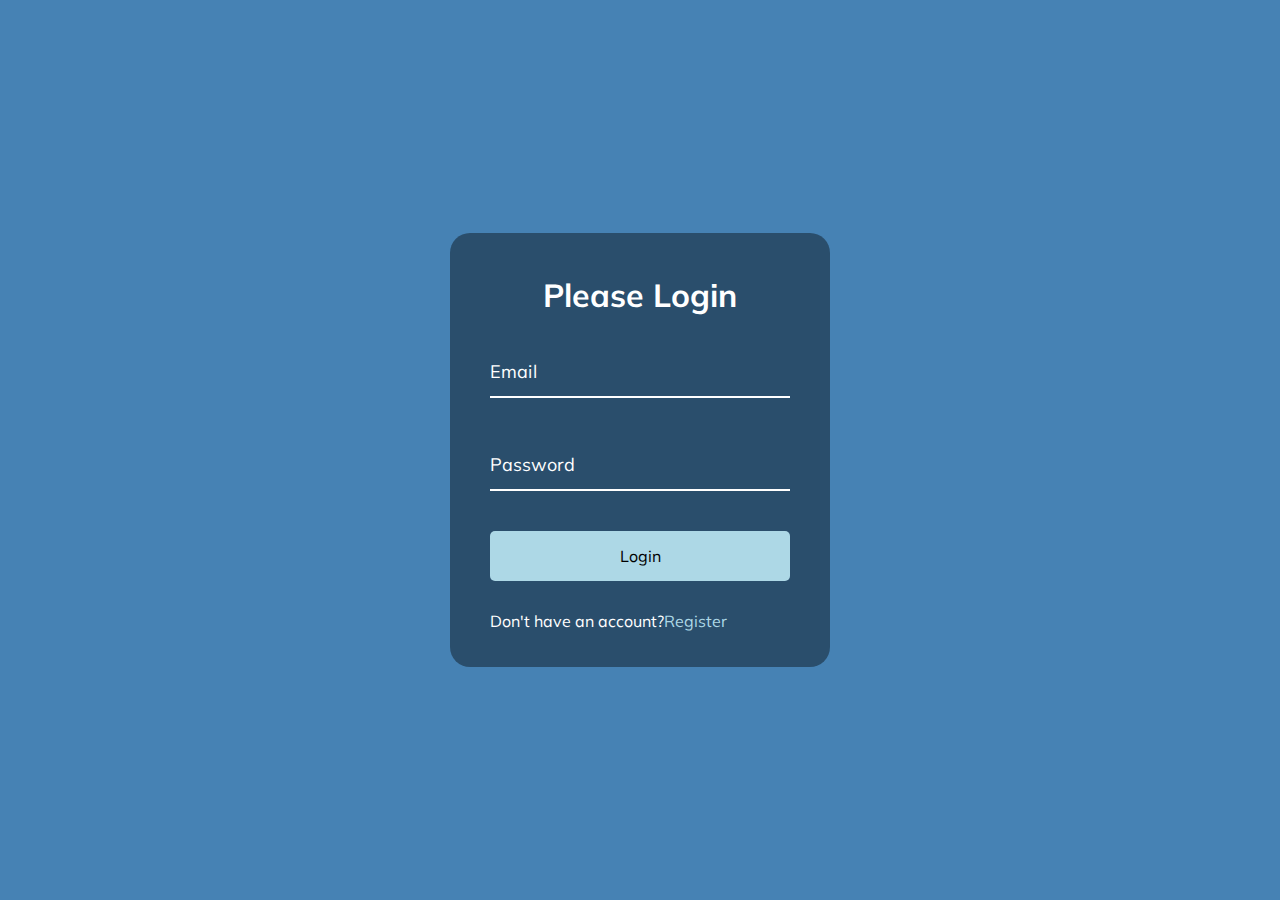
<file: form-wave-animation/index.html>
<!DOCTYPE html>
<html lang="en">
<head>
    <meta charset="UTF-8">
    <meta http-equiv="X-UA-Compatible" content="IE=edge">
    <meta name="viewport" content="width=device-width, initial-scale=1.0">
    <link rel="stylesheet" href="https://cdnjs.cloudflare.com/ajax/libs/font-awesome/6.1.2/css/all.min.css" integrity="sha512-1sCRPdkRXhBV2PBLUdRb4tMg1w2YPf37qatUFeS7zlBy7jJI8Lf4VHwWfZZfpXtYSLy85pkm9GaYVYMfw5BC1A==" crossorigin="anonymous" referrerpolicy="no-referrer" />
    <link rel="stylesheet" href="style.css">
    <title>My Project</title>
</head>
<body>
    <div class="container">
        <h1>Please Login</h1>
        <form action="">
            <div class="form-control">
                <input type="text" required>
                <label>Email</label>
            </div>

            <div class="form-control">
                <input type="password" required>
                <label>Password</label>
            </div>

            <button class="btn">Login</button>

            <p class="text">Don't have an account?<a href="#">Register</a></p>
        </form>
    </div>
    <script src="script.js"></script>
</body>
</html>
</file>
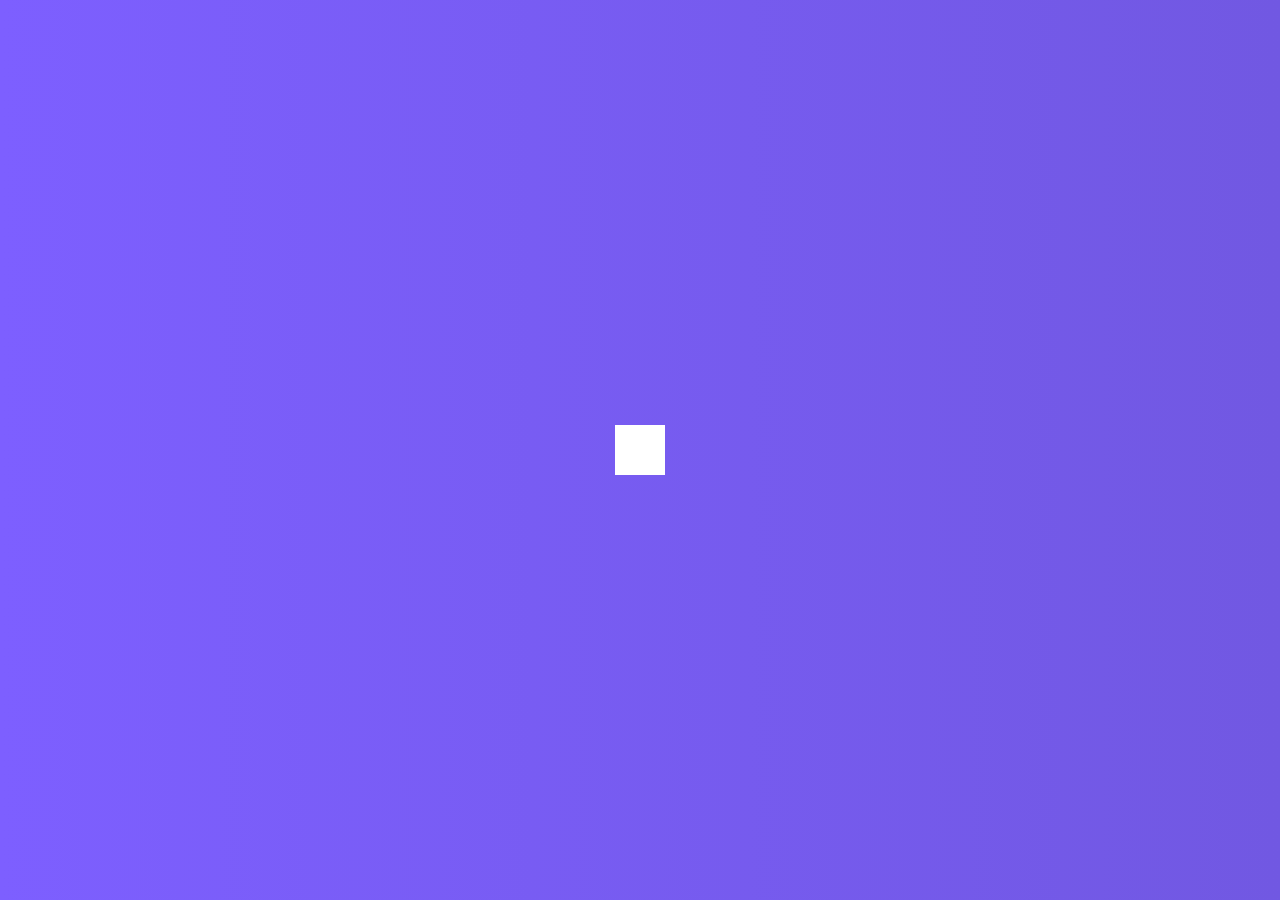
<file: hidden-search-widget/index.html>
<!DOCTYPE html>
<html lang="en">
<head>
    <meta charset="UTF-8">
    <meta http-equiv="X-UA-Compatible" content="IE=edge">
    <meta name="viewport" content="width=device-width, initial-scale=1.0">
    <link rel="stylesheet" href="https://cdnjs.cloudflare.com/ajax/libs/font-awesome/6.1.2/css/all.min.css" integrity="sha512-1sCRPdkRXhBV2PBLUdRb4tMg1w2YPf37qatUFeS7zlBy7jJI8Lf4VHwWfZZfpXtYSLy85pkm9GaYVYMfw5BC1A==" crossorigin="anonymous" referrerpolicy="no-referrer" />
    <link rel="stylesheet" href="style.css">
    <title>Hidden Search Widget</title>
</head>
<body>
    <div class="search">
        <input type="text" class="input" placeholder="Search...">
        <button class="btn">
            <i class="fas fa-search"></i>
        </button>
    </div>
    <script src="script.js"></script>
</body>
</html>
</file>
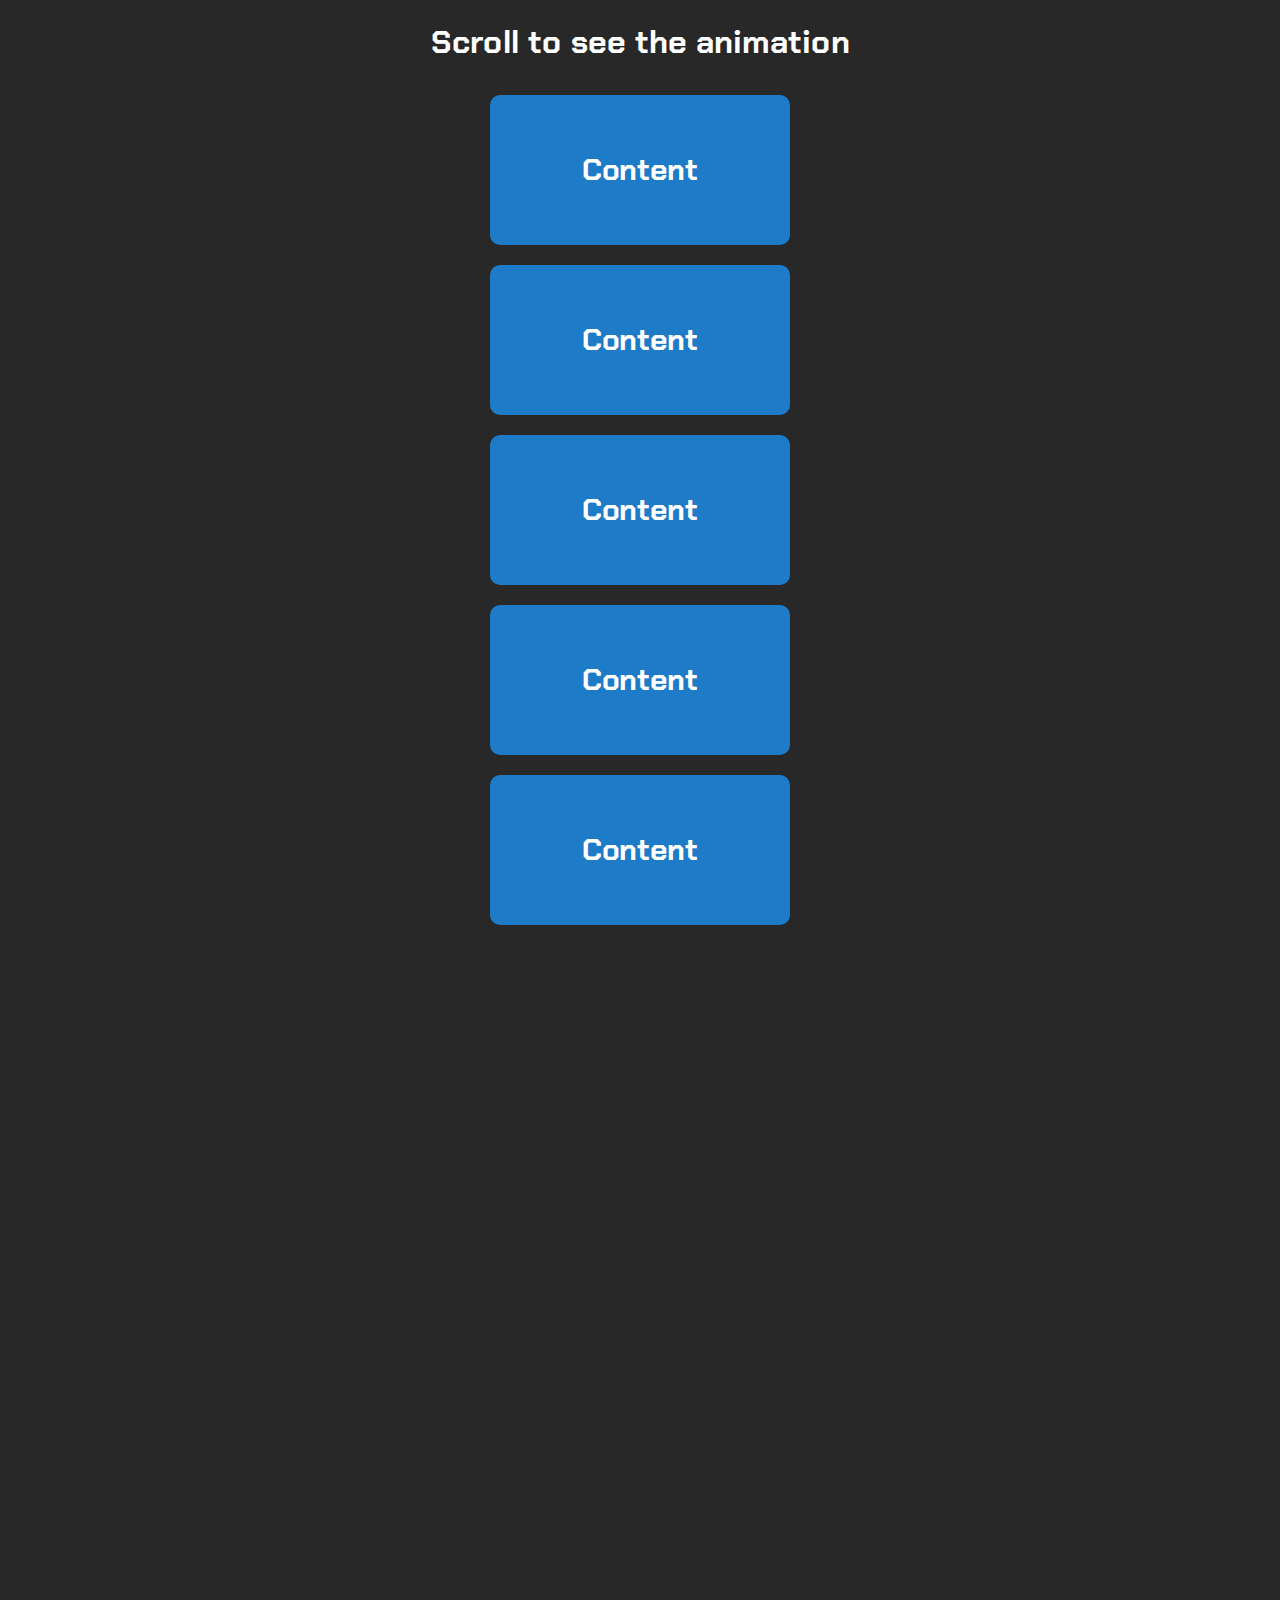
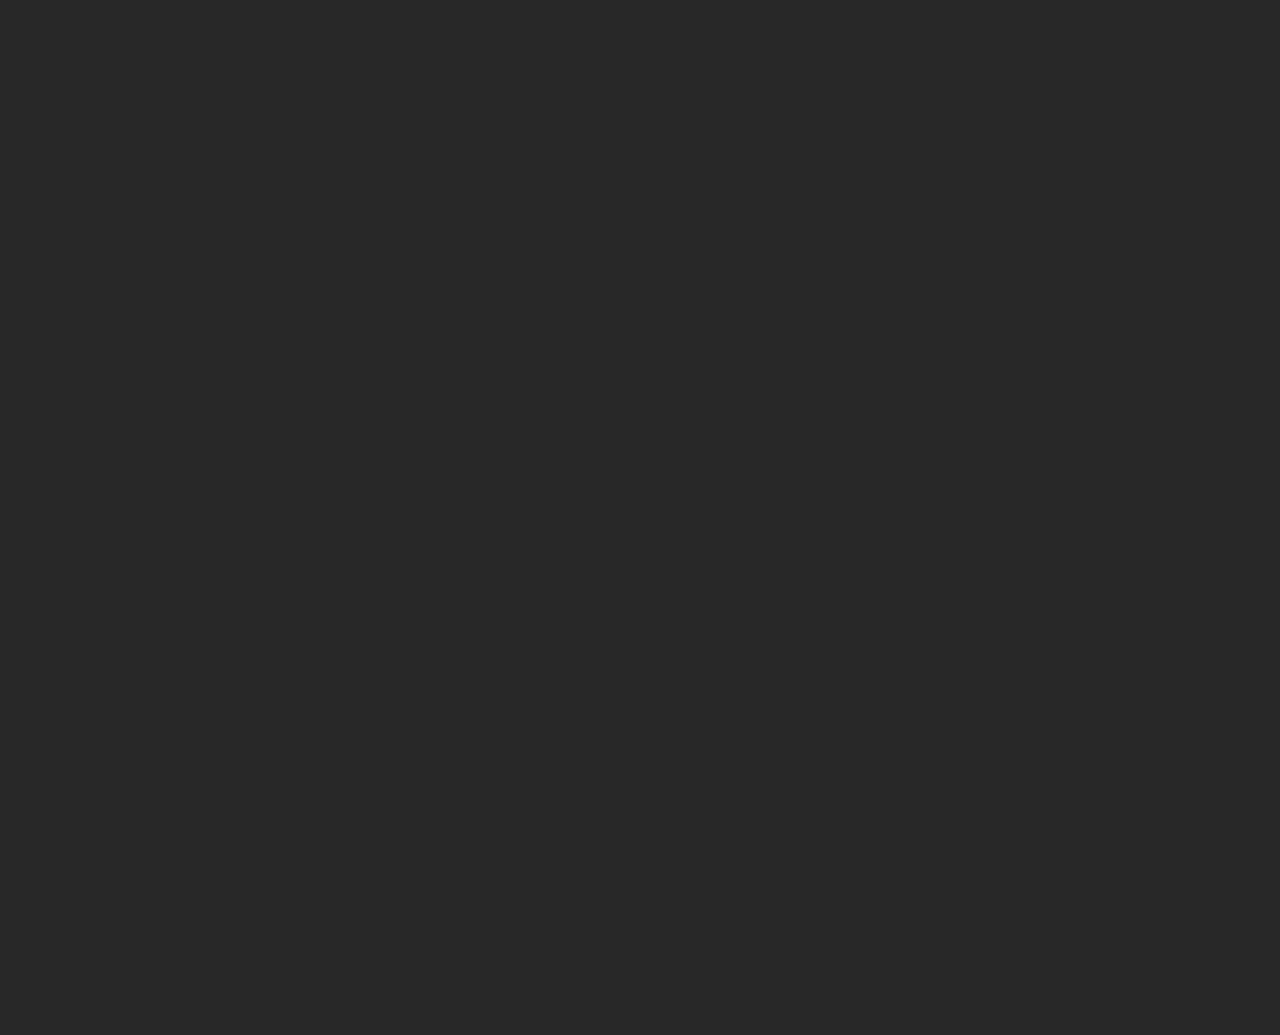
<file: scroll-animation/index.html>
<!DOCTYPE html>
<html lang="en">
<head>
    <meta charset="UTF-8">
    <meta http-equiv="X-UA-Compatible" content="IE=edge">
    <meta name="viewport" content="width=device-width, initial-scale=1.0">
    <link rel="stylesheet" href="https://cdnjs.cloudflare.com/ajax/libs/font-awesome/6.1.2/css/all.min.css" integrity="sha512-1sCRPdkRXhBV2PBLUdRb4tMg1w2YPf37qatUFeS7zlBy7jJI8Lf4VHwWfZZfpXtYSLy85pkm9GaYVYMfw5BC1A==" crossorigin="anonymous" referrerpolicy="no-referrer" />
    <link rel="stylesheet" href="style.css">
    <title>Scroll Animation</title>
</head>
<body>
    <h1>Scroll to see the animation</h1>
    <div class="box"><h2>Content</h2></div>
    <div class="box"><h2>Content</h2></div>
    <div class="box"><h2>Content</h2></div>
    <div class="box"><h2>Content</h2></div>
    <div class="box"><h2>Content</h2></div>
    <div class="box"><h2>Content</h2></div>
    <div class="box"><h2>Content</h2></div>
    <div class="box"><h2>Content</h2></div>
    <div class="box"><h2>Content</h2></div>
    <div class="box"><h2>Content</h2></div>
    <div class="box"><h2>Content</h2></div>
    <div class="box"><h2>Content</h2></div>
    <div class="box"><h2>Content</h2></div>
    <div class="box"><h2>Content</h2></div>
    <div class="box"><h2>Content</h2></div>
    <script src="script.js"></script>
</body>
</html>
</file>
<file: form-wave-animation/style.css>
@import url('https://fonts.googleapis.com/css?family=Muli&display=swap');

* {
    box-sizing: border-box;
}

body {
    background-color: steelblue;
    color: #fff;
    font-family: 'Muli', sans-serif;
    display: flex;
    flex-direction: column;
    align-items: center;
    justify-content: center;
    height: 100vh;
    overflow: hidden;
    margin: 0;
}

.container {
    background-color: rgba(0, 0, 0, 0.4);
    padding: 20px 40px;
    border-radius: 20px;
}

.container h1 {
    text-align: center;
    margin-bottom: 30px;
}

.container a {
    text-decoration: none;
    color: lightblue
}

.btn {
    cursor: pointer;
    display: inline-block;
    width: 100%;
    background-color: lightblue;
    padding: 15px;
    font-family: inherit;
    font-size: 16px;
    border: 0;
    border-radius: 5px;
}

.btn:focus {
    outline: 0;
}

.btn:active {
    transform: scale(0.98);
}

.text {
    margin-top: 30px;
}

.form-control {
    position: relative;
    margin: 20px 0 40px;
    width: 300px;
}

.form-control input {
    background-color: transparent;
    border: 0;
    border-bottom: 2px #fff solid;
    display: block;
    width: 100%;
    padding: 15px 0;
    font-size: 18px;
    color: #fff;
}

.form-control input:focus,
.form-control input:valid {
    outline: 0;
    border-bottom-color: lightblue;
}

.form-control label {
    position: absolute;
    top: 15px;
    left: 0;
}

.form-control label span {
    display: inline-block;
    font-size: 18px;
    min-width: 5px;
    transition: 0.3s cubic-bezier(0.68, -0.55, 0.265, 1.55);
}

.form-control input:focus + label span,
.form-control input:valid + label span {
    color: lightblue;
    transform: translateY(-30px);
}
</file>
<file: hidden-search-widget/style.css>
@import url('https://fonts.googleapis.com/css2?family=Roboto:wght@400;700&display=swap');

* {
    box-sizing: border-box;
}

body {
    background-image: linear-gradient(90deg, #7d5fff, #7158e2);
    font-family: 'Roboto', sans-serif;
    display: flex;
    align-items: center;
    justify-content: center;
    height: 100vh;
    overflow: hidden;
    margin: 0;
}

.search {
    position: relative;
    height: 50px;
}

.search .input {
    background-color: #fff;
    border: 0;
    font-size: 18px;
    padding: 15px;
    height: 50px;
    width: 50px;
    transition: width 0.3s ease;
}

.btn {
    background-color: #fff;
    border: 0;
    cursor: pointer;
    font-size: 24px;
    position: absolute;
    top: 0;
    left: 0;
    height: 50px;
    width: 50px;
    transition: transform 0.3s ease;
}

.btn:focus,
.input:focus {
    outline: none;
}

.search.active .input {
    width: 200px;
}

.search.active .btn {
    transform: translateX(198px);
}
</file>
<file: scroll-animation/style.css>
@import url('https://fonts.googleapis.com/css2?family=Chakra+Petch&display=swap');

* {
    box-sizing: border-box;
}

body {
    background-color: #282828;
    font-family: 'Chakra Petch', sans-serif;
    display: flex;
    flex-direction: column;
    align-items: center;
    justify-content: center;
    margin: 0;
    overflow-x: hidden;
}

h1 {
    color: #fff;ß
    margin: 10px;
}

.box {
    background-color: #1e7bc7;
    color: #fff;
    display: flex;
    align-items: center;
    justify-content: center;
    width: 300px;
    height: 150px;
    margin: 10px;
    border-radius: 10px;
    box-shadow: 2px 4px 5px rgba(0, 0, 0, 0);
    transform: translateX(500%);
    transition: transform 0.4s ease;
}

.box:nth-of-type(even) {
    transform: translateX(-500%);
}

.box.show {
    transform: translateX(0);
}

.box h2 {
    font-size: 30px;
}
</file>
